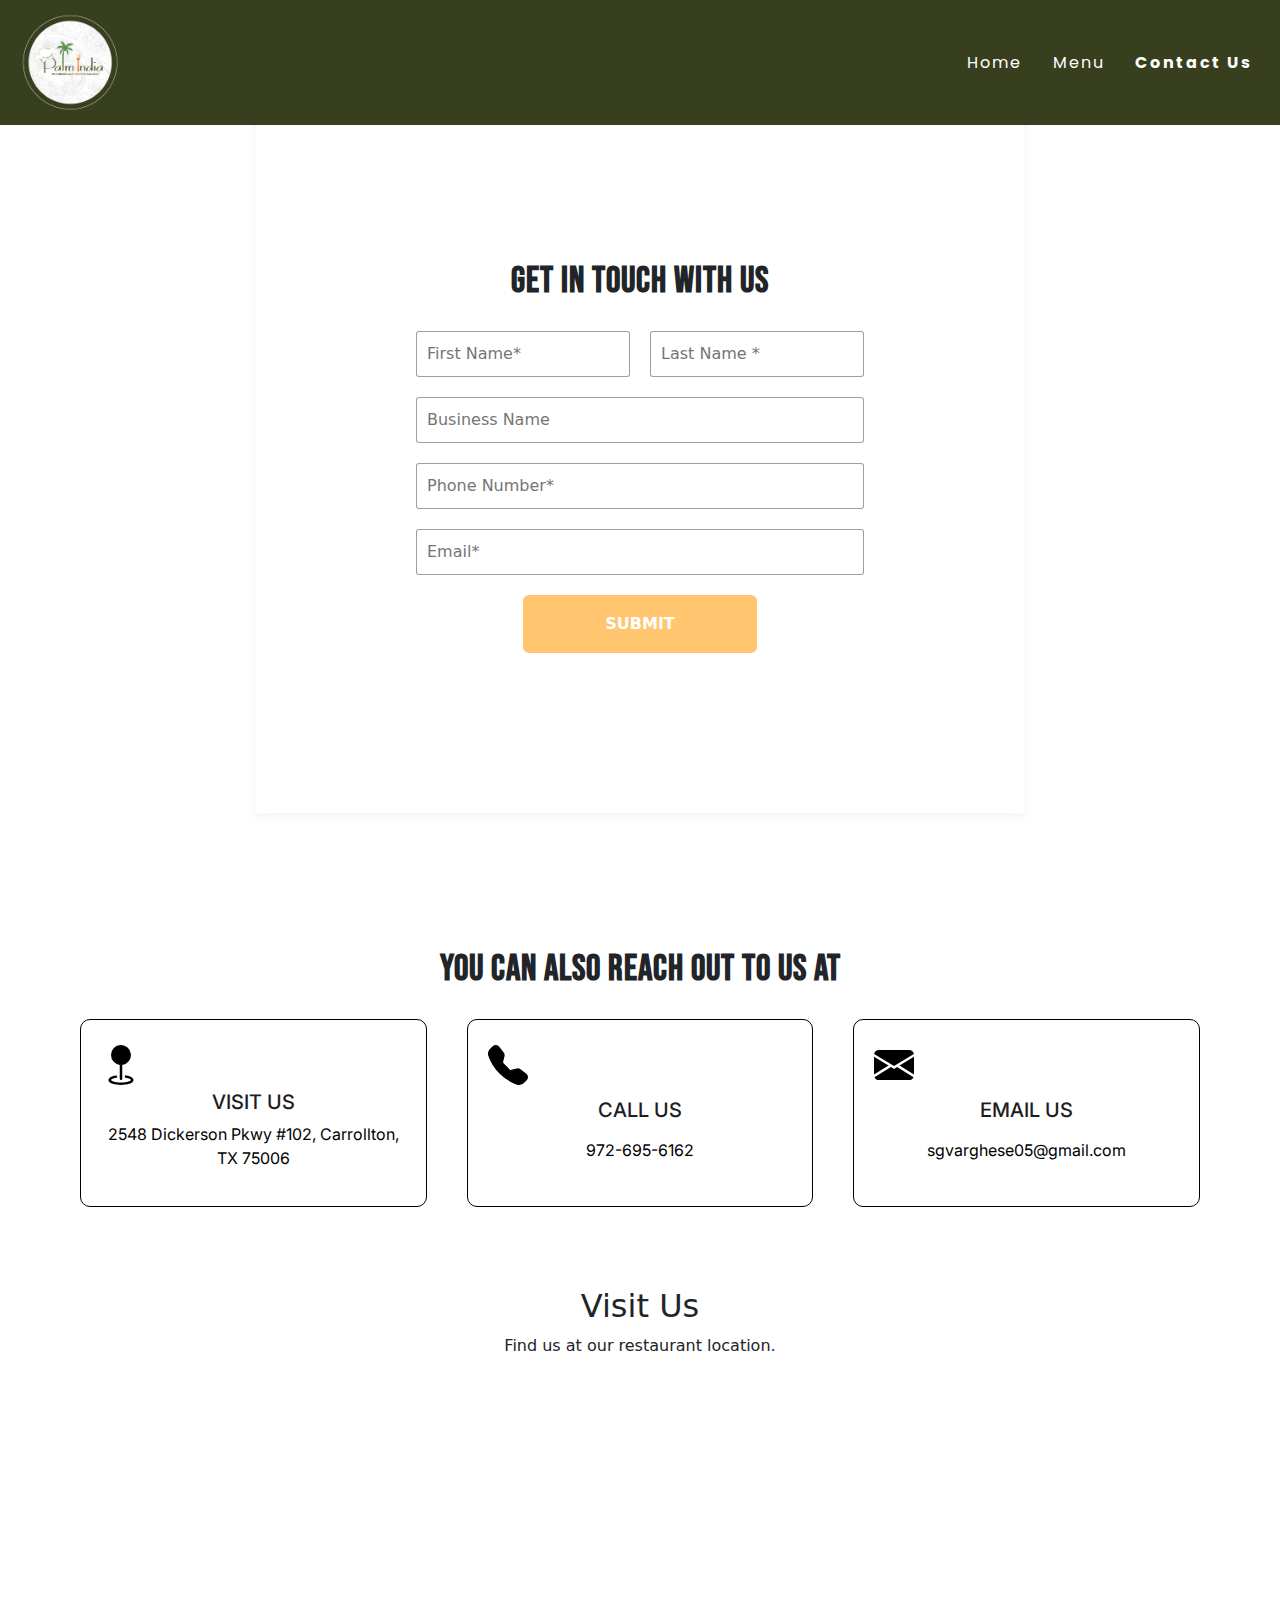
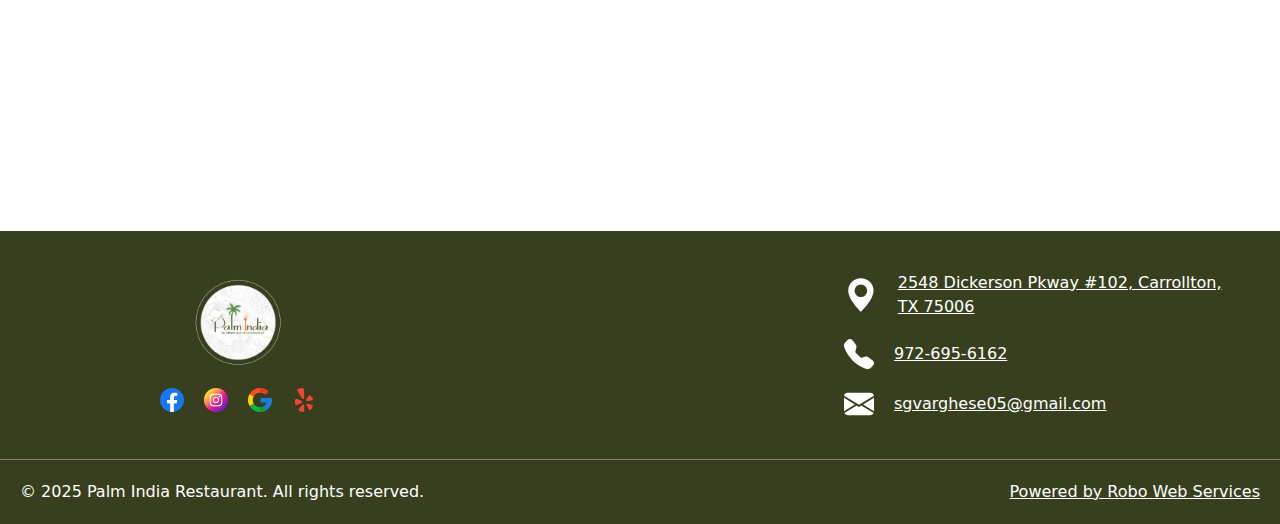
<file: contact.html>
<!DOCTYPE html>
<html lang="en">
    <head>
        <meta charset="UTF-8">
        <meta name="viewport" content="width=device-width, initial-scale=1.0">
        <title>Palm India</title>
        <link rel="preconnect" href="https://fonts.googleapis.com">
        <link rel="preconnect" href="https://fonts.gstatic.com" crossorigin>
        <link href="https://fonts.googleapis.com/css2?family=Bebas+Neue&family=Inter:ital,opsz,wght@0,14..32,100..900;1,14..32,100..900&family=Poppins:ital,wght@0,100;0,200;0,300;0,400;0,500;0,600;0,700;0,800;0,900;1,100;1,200;1,300;1,400;1,500;1,600;1,700;1,800;1,900&display=swap" rel="stylesheet">
        <link href="https://cdn.jsdelivr.net/npm/bootstrap@5.3.3/dist/css/bootstrap.min.css" rel="stylesheet" integrity="sha384-QWTKZyjpPEjISv5WaRU9OFeRpok6YctnYmDr5pNlyT2bRjXh0JMhjY6hW+ALEwIH" crossorigin="anonymous">
        <link rel="stylesheet" href="https://cdn.jsdelivr.net/npm/bootstrap-icons/font/bootstrap-icons.css">
        <link rel="stylesheet" href="assets/css/styles.css">
    </head>
<body>
     <nav class="navbar navbar-expand-lg bg-body-tertiary nav sticky-top">
        <div class="container-fluid">
        <!-- Logo on the left -->
        <a class="navbar-brand" href="index.html">
            <img src="/assets/imgs/a2b5fe31-f4cd-4590-8b94-4918a33076e2_logo.jpg" alt="Bootstrap" width="30" height="24">
        </a>
        <!-- Mobile menu button -->
          <button class="navbar-toggler" type="button" data-bs-toggle="collapse" data-bs-target="#navbarNav" aria-controls="navbarNav" aria-expanded="false" aria-label="Toggle navigation">
            <span class="navbar-toggler-icon"></span>
          </button>
          <!-- Navbar links, pushed to the right -->
          <div class="collapse navbar-collapse" id="navbarNav">
            <ul class="navbar-nav ms-auto">
              <li class="nav-item listLinks">
                <a class="nav-link" aria-current="page" href="index.html">Home</a>
              </li>
              <li class="nav-item listLinks">
                <a class="nav-link" href="menu.html">Menu</a>
              </li>
              <li class="nav-item listLinks">
                <a class="nav-link active" href="contact.html">Contact Us</a>
              </li>
            </ul>
          </div>
        </div>
      </nav> 

      <div id="form">
        <h3>Get in touch with us</h3>
        <form action="" class="contactForm">
            <div class="containerForm">
                <input class="firstName" type="text" name="firstName" placeholder="First Name*" required>
                <input class="lastName" type="text" name="lastName" placeholder="Last Name *" required>
            </div>
            <input class="businessName" type="text" name="businessName" placeholder="Business Name">
            <input class="phone" type="tel" name="phone" placeholder="Phone Number*" required>
            <input class="email" type="email" name="email" placeholder="Email*" required>
            <button class="btn" type="submit">Submit</button>
        </form>
      </div>

      <div class="contactUs">
        <h3>You can also reach out to us at</h3>
        <div class="map">
            <a href="https://maps.app.goo.gl/eZQq9JB1SC4KyP4p7" class="mapLink">
                <svg xmlns="http://www.w3.org/2000/svg" width="40" height="50" fill="currentColor" class="bi bi-geo-fill" viewBox="0 0 16 16">
                    <path fill-rule="evenodd" d="M4 4a4 4 0 1 1 4.5 3.969V13.5a.5.5 0 0 1-1 0V7.97A4 4 0 0 1 4 3.999zm2.493 8.574a.5.5 0 0 1-.411.575c-.712.118-1.28.295-1.655.493a1.3 1.3 0 0 0-.37.265.3.3 0 0 0-.057.09V14l.002.008.016.033a.6.6 0 0 0 .145.15c.165.13.435.27.813.395.751.25 1.82.414 3.024.414s2.273-.163 3.024-.414c.378-.126.648-.265.813-.395a.6.6 0 0 0 .146-.15l.015-.033L12 14v-.004a.3.3 0 0 0-.057-.09 1.3 1.3 0 0 0-.37-.264c-.376-.198-.943-.375-1.655-.493a.5.5 0 1 1 .164-.986c.77.127 1.452.328 1.957.594C12.5 13 13 13.4 13 14c0 .426-.26.752-.544.977-.29.228-.68.413-1.116.558-.878.293-2.059.465-3.34.465s-2.462-.172-3.34-.465c-.436-.145-.826-.33-1.116-.558C3.26 14.752 3 14.426 3 14c0-.599.5-1 .961-1.243.505-.266 1.187-.467 1.957-.594a.5.5 0 0 1 .575.411"/>
                  </svg>
                <h4 class="mapH4">Visit Us</h4>
                <p>2548 Dickerson Pkwy #102, Carrollton, TX 75006</p>
            </a>
            <a href="tel:972-695-6162" class="phoneLink">
                <svg xmlns="http://www.w3.org/2000/svg" width="40" height="50" fill="currentColor" class="bi bi-telephone-fill" viewBox="0 0 16 16">
                    <path fill-rule="evenodd" d="M1.885.511a1.745 1.745 0 0 1 2.61.163L6.29 2.98c.329.423.445.974.315 1.494l-.547 2.19a.68.68 0 0 0 .178.643l2.457 2.457a.68.68 0 0 0 .644.178l2.189-.547a1.75 1.75 0 0 1 1.494.315l2.306 1.794c.829.645.905 1.87.163 2.611l-1.034 1.034c-.74.74-1.846 1.065-2.877.702a18.6 18.6 0 0 1-7.01-4.42 18.6 18.6 0 0 1-4.42-7.009c-.362-1.03-.037-2.137.703-2.877z"/>
                  </svg>
                <h4 class="mapH4">Call Us</h4>
                <p>972-695-6162</p>
            </a>
            <a href="mailto:sgvarghese05@gmail.com" class="emailLink">
                <svg xmlns="http://www.w3.org/2000/svg" width="40" height="50" fill="currentColor" class="bi bi-envelope-fill" viewBox="0 0 16 16">
                    <path d="M.05 3.555A2 2 0 0 1 2 2h12a2 2 0 0 1 1.95 1.555L8 8.414zM0 4.697v7.104l5.803-3.558zM6.761 8.83l-6.57 4.027A2 2 0 0 0 2 14h12a2 2 0 0 0 1.808-1.144l-6.57-4.027L8 9.586zm3.436-.586L16 11.801V4.697z"/>
                  </svg>
                <h4 class="mapH4">Email Us</h4>
                <p>sgvarghese05@gmail.com</p>
            </a>
        </div>
      </div>

      <section class="mapArea">
        <h2>Visit Us</h2>
        <p>Find us at our restaurant location.</p>
        <div class="mapContainer">
            <iframe 
                src="https://www.google.com/maps/embed?pb=!1m18!1m12!1m3!1d6693.645621379026!2d-96.9194318!3d32.982076299999996!2m3!1f0!2f0!3f0!3m2!1i1024!2i768!4f13.1!3m3!1m2!1s0x864c25ff386bcc19%3A0xc0527551f6e63b31!2s2548%20Dickerson%20Pkwy%2C%20Carrollton%2C%20TX%2075006!5e0!3m2!1sen!2sus!4v1741971450991!5m2!1sen!2sus" 
                width="100%" 
                height="450" 
                style="border:0;" 
                allowfullscreen="" 
                loading="lazy" 
                referrerpolicy="no-referrer-when-downgrade">
            </iframe>
        </div>
      </section>
    
      <!-- Footer -->
     <footer id="footer">
        <div class="footerLogo">
          <img src="assets/imgs/a2b5fe31-f4cd-4590-8b94-4918a33076e2_logo.jpg" alt="">
          <div class="socials">
            <a href="https://www.facebook.com/PalmIndiaPIR" target="_blank" class="facebook">
              <img src="assets/imgs/facebook.png" alt="">
            </a>
            <a href="https://www.instagram.com/palmindiarestaurantcarrollton/">
              <img src="assets/imgs/instagram.png" alt="">
            </a>
            <a href="https://www.google.com/search?q=Palm+India+Restaurant&stick=H4sIAAAAAAAA_-NgU1I1qLAwM0k2Mk01tLQ0S0o2NjW3MqgwSUxLNE80TzNNMkuzTLNMXsQqGpCYk6vgmZeSmagQlFpcklhalJhXAgBCLXYcQQAAAA&hl=en-GB&mat=CWfEMK6BXPcfElYB8pgkaMxcMENQGehOXhDz8MzqfqLq-Fv4XmoRWlN-kKAM9krzChcykImclRARtLzA2Gc4pO2wdLiYH_Dvg5JKYD6JYCkfawpwYeffpwh_dIni-gvJqw&authuser=0">
              <img src="assets/imgs/google.png" alt="">
            </a>
            <a href="https://www.yelp.com/biz/palm-india-restaurant-carrollton">
              <img src="assets/imgs/yelp.png" alt="">
            </a>
          </div>
        </div>
        <div class="contact">
          <a href="https://www.google.com/maps/place/2548+Dickerson+Pkwy,+Carrollton,+TX+75006/@32.9820763,-96.9194318,17z/data=!3m1!4b1!4m6!3m5!1s0x864c25ff386bcc19:0xc0527551f6e63b31!8m2!3d32.9820763!4d-96.9194318!16s%2Fg%2F11b8v4mksn?entry=ttu&g_ep=EgoyMDI1MDMwMy4wIKXMDSoJLDEwMjExNDU1SAFQAw%3D%3D">
            <svg xmlns="http://www.w3.org/2000/svg" width="40" height="40" fill="currentColor" class="bi bi-geo-alt-fill " viewBox="0 0 16 16">
              <path d="M8 16s6-5.686 6-10A6 6 0 0 0 2 6c0 4.314 6 10 6 10m0-7a3 3 0 1 1 0-6 3 3 0 0 1 0 6"/>
            </svg>2548 Dickerson Pkway #102, Carrollton, TX 75006
          </a>
          <a href="tel:972-695-6162">
            <svg xmlns="http://www.w3.org/2000/svg" width="30" height="30" fill="currentColor" class="bi bi-telephone-fill" viewBox="0 0 16 16">
              <path fill-rule="evenodd" d="M1.885.511a1.745 1.745 0 0 1 2.61.163L6.29 2.98c.329.423.445.974.315 1.494l-.547 2.19a.68.68 0 0 0 .178.643l2.457 2.457a.68.68 0 0 0 .644.178l2.189-.547a1.75 1.75 0 0 1 1.494.315l2.306 1.794c.829.645.905 1.87.163 2.611l-1.034 1.034c-.74.74-1.846 1.065-2.877.702a18.6 18.6 0 0 1-7.01-4.42 18.6 18.6 0 0 1-4.42-7.009c-.362-1.03-.037-2.137.703-2.877z"/>
            </svg></i> 972-695-6162
          </a>
          <a href="mailto:sgvarghese05@gmail.com">
            <svg xmlns="http://www.w3.org/2000/svg" width="30" height="30" fill="currentColor" class="bi bi-envelope-fill" viewBox="0 0 16 16">
              <path d="M.05 3.555A2 2 0 0 1 2 2h12a2 2 0 0 1 1.95 1.555L8 8.414zM0 4.697v7.104l5.803-3.558zM6.761 8.83l-6.57 4.027A2 2 0 0 0 2 14h12a2 2 0 0 0 1.808-1.144l-6.57-4.027L8 9.586zm3.436-.586L16 11.801V4.697z"/>
            </svg>sgvarghese05@gmail.com
          </a>
        </div>

      </footer>
      <div class="closingLiner">
        <p>&copy 2025 Palm India Restaurant. All rights reserved.</p>
        <a href="https://robinmathew.dev" target="_blank">Powered by Robo Web Services</a>
      </div> 


<script src="https://cdn.jsdelivr.net/npm/bootstrap@5.3.3/dist/js/bootstrap.bundle.min.js" integrity="sha384-YvpcrYf0tY3lHB60NNkmXc5s9fDVZLESaAA55NDzOxhy9GkcIdslK1eN7N6jIeHz" crossorigin="anonymous"></script>
<script src="assets/js/app.js"></script>
</body>
</html>
</file>
<file: assets/css/styles.css>
html, body {
    width: 100vw;
    overflow-x: hidden;
}

.nav {
    background-color: rgb(56, 63, 30) !important;
    font-family: "Poppins", sans-serif;
    display: flex;
    justify-content: space-between;
    align-items: center;
    padding: 8px 20px;
    position: fixed;
    top: 0;
    width: 100%;
    z-index: 99;
}

.container, .container-fluid {
    padding-left: 0;
    padding-right: 0;
}

.navbar-brand img {
    width: 100px;
    height: auto;
}

.navbar-nav {
    display: flex;
    justify-content: space-between;
    gap: 15px;
    align-items: center;
}

.active {
    color: rgb(255, 255, 255);
    font-size: 16px;
    letter-spacing: 2px;
    text-align: center;
    font-weight: 700 !important;
}

.listLinks a {
    color: white !important;
    font-size: 16px;
    font-weight: 400;
    letter-spacing: 2px;
    text-align: center;
}

#carouselExample {
    width: 100%;
    max-width: 100vw;
    overflow: hidden;
}

.carousel {
    margin-top: 120px;
}

.carousel-item {
    transition: transform 2.5s ease-in-out;
    width: 100vw;
}

.carouselPic {
   width: 100%;
   height: 70vh;
   object-fit: cover;
}

#about {
    padding: 2.5rem;
    display: flex;
    align-items: center;
    justify-content: space-between;
    gap: 40px;
}



/* Left Side (images) */
.aboutImages {
    display: flex;
    width: 50%;
    justify-content: space-between;
    gap: 20px;
}

.aboutImages img {
    width: 50%;
    height: auto;
    border-radius: 10px;
    object-fit: cover;
}

/* Right side (text) */
.aboutText {
    width: 50%;
    text-align: center;
    margin: auto;
}

.aboutText h3 {
    font-size: 52px;
    font-weight: 700;
    font-family: "Bebas Neue", sans-serif;
    letter-spacing: 1px;
}

.aboutText p {
    font-size: 14px;
    line-height: 1.5;
    color: gray;
    letter-spacing: .15rem;
}

.aboutBtn {
    padding: 10px 20px;
    margin: 10px auto auto;
    font-size: 16px;
    font-weight: 500;
    background-color: #ff9f10;
    color: #fff;
    border: 2px solid #ff9f10;
    cursor: pointer;
    border-radius: 5px;
    transition: background 0.3s;
}

.aboutBtn:hover {
    background-color: #e76e3d;
}

#quote {
    background-position: center center;
    background-repeat: no-repeat;
    background-size: cover;
    padding: 2.5rem;
    display: grid;
    margin: auto;
}

.quotation {
    font-size: 180px;
    height: 125px;
    color: #ff9f10;
}

.quoteH3 {
    text-align: center;
    color: #004225;
    text-transform: uppercase !important;
    font-size: 40px;
    letter-spacing: 1px;
    font-family: "Bebas Neue", sans-serif;
}

.pCite {
    text-align: center;
    color: #0c0c0c;
    font-size: 30px;
    font-family: "Bebas Neue", sans-serif;
    letter-spacing: 1px;
}

.quotationEnd {
    color: #ff9f10;
    font-size: 180px;
    height: 125px;
    text-align: end;
    position: relative;
    top: -30px;
    margin-top: -80px;
}

#services {
    padding: 2.5rem;
    display: flex;
    align-items: center;
    justify-content: space-between;
    gap: 40px;
}

.serviceImgs {
    display: flex;
    width: 50%;
    justify-content: space-between;
    gap: 20px;
}

.serviceImgs img {
    width: 50%;
    height: auto;
    border-radius: 10px;
    object-fit: cover;
}

.serviceOfferings {
    display: grid;
    grid-template-columns: repeat(2, 1fr);
    grid-template-rows: auto auto;
    gap: 20px;
    width: 50%;
    text-align: center;
    height: auto;
    margin: auto;
}

.offering:nth-child(1) {
    grid-column: 1 /2 ;
    grid-row: 1 / 2;
}

.offering:nth-child(2) {
    grid-column: 2 / 3;
    grid-row: 1 / 2;
}

.offering:nth-child(3) {
    grid-column: 1 / 3;
    grid-row: 2 / 3;
    justify-self: center;
}

#favorites {
    padding: 50px;
}

.favDishes {
    text-align: center;
    font-size: 52px;
    font-weight: 700;
    font-family: "Bebas Neue", sans-serif;
    letter-spacing: 1px;
    color: #333333;
    margin: 20px 0 10px;
}

.favoritesContainer {
    display: flex;
    justify-content: center;
    flex-wrap: wrap;
    gap: 30px;
    padding: 40px;
}
.item:hover {
    box-shadow: 0 2px 5px -1px #32325d40;
}

.item {
    flex-grow: 0;
    flex-shrink: 0;
    flex-basis: 45%;
    max-width: 45%;
    display: flex;
    gap: 20px;
    justify-content: end;
    align-items: center;
    padding: 10px;
    border-radius: 10px;
    box-shadow: 0 1px 4px #00000029;
}

.img {
    width: 15%;
}

.img img {
    width: 100%;
    height: 5rem;
    object-fit: cover;
    border-radius: 10px;
}

.itemName {
    width: 85%;
    display: grid;
    align-items: center;
}

.itemName div {
    display: flex;
    justify-content: space-between;
    align-items: center;
    gap: 20px;
}

.itemName div h3 {
    color: #000;
    font-size: 20px;
    text-transform: uppercase;
    font-weight: 600;
    margin: 0;
}

.itemName div span {
    color: #000;
    font-size: 18px;
    font-weight: 600;
}

.itemName p {
    font-size: 14px;
    color: #444343;
    margin: 0;
}

#footer {
    padding: 2.5rem;
    display: flex;
    gap: 20px;
    justify-content: space-between;
    align-items: center;
    background-color: rgb(56, 63, 30);
}

.footerLogo {
    width: 33%;
    display: grid;
    gap: 20px;
}

.footerLogo img {
    width: 90px;
    margin: auto;
}

.socials {
    display: flex;
    justify-content: center;
    gap: 20px;
    align-items: center;
}
.socials a img {
    width: 1.5rem;
    height: 1.5rem;
    object-fit: contain;
    margin: auto;
}

.contact {
    width: 33%;
    display: grid;
    gap: 20px;
}

.contact a {
    color: #fff;
    display: flex;
    align-items: center;
    gap: 20px;
}

.closingLiner {
    display: flex;
    justify-content: space-between;
    align-items: center;
    gap: 20px;
    padding: 20px;
    border-top: 1px solid gray;
    background-color: rgb(56, 63, 30);
}
.closingLiner p {
    color: #fff;
    margin: 0;
}

.closingLiner a {
    color: #fff;
    margin: 0;
}

/* ============================
/* Responsive Design */

@media (max-width: 575px) {
    .carouselPic {
        height: 200px;
    }
    #about {
        flex-direction: column;
        align-items: center;
        text-align: center;
        padding: 20px;
        gap: 20px;
    }
    .aboutImages {
        width: 100%;
        flex-direction: column;
        align-items: center;
        gap: 15px;
    }
    .aboutImages img {
        width: 90%;
        max-width: 300px;
        
    }
    .aboutText {
        width: 100%;
        text-align: center;
        padding: 10px;
    }
    .aboutText h3 {
        font-size: 36px;
    }
    .aboutText p {
        font-size: 14px;
        line-height: 1.5;
        padding: 0 10px;
    }
    .aboutBtn {
        width: 80%;
        padding: 12px;
        font-size: 16px;
    }
}

/* Responsive Design */
@media (max-width: 768px) {
    #about {
        flex-direction: column;
        align-items: center;
        text-align: center;
        padding: 20px;
        gap: 20px;
    }
   
    .aboutImages {
        width: 100%;
        flex-direction: column;
        align-items: center;
        gap: 15px;
    }
    .aboutImages img {
        width: 80%;
    }
    .aboutText {
        width: 100%;
        text-align: center;
        padding: 20px;
    }
    #services {
        flex-direction: column;
        align-items: center;
        text-align: center;
        padding: 20px;
        gap: 20px;
    }

    .serviceImgs {
        width: 100%;
        flex-direction: column;
        align-items: center;
        gap: 15px;
    }
    .serviceImgs img {
        width: 90%;
        max-width: 300px;
    }
    .serviceOfferings {
        display: grid;
        grid-template-columns: 1fr 1fr;
        grid-template-rows: auto autoc;
        gap: 10px;
        width: 90%;
        max-width: 400px;
        margin: auto;
    }
    .offering {
        background: white;
        padding: 15px;
        border-radius: 10px;
        box-shadow: 0 1px 4px #00000029;
        display: flex;
        flex-direction: column;
        align-items: center;
    }
    .offering img {
        width: 50px;
        height: 50px;
    }
    .offering h3 {
        font-size: 18px;
        font-weight: 600;
        margin: 10px 0;
    }
    .offering:nth-child(1) {
        grid-column: 1 / 2;
        grid-row: 1 / 2;
    }
    .offering:nth-child(2) {
        grid-column: 2 / 3;
        grid-row: 1 / 2;
    }
    .offering:nth-child(3) {
        grid-column: 1 / 3;
        grid-row: 2 / 3;
        justify-self: center;
        width: 80%;
    }

    .favoritesContainer {
        flex-direction: column;
        align-items: center;
        width: 100%;
    }
    .item {
        width: 90%;
        max-width: 500px;
        padding: 15px;
        flex-direction: column;
        align-items: center;
        text-align: center;
        border-radius: 10px;
        box-shadow: 0 1px 4px #00000029;
    }
    .img {
        width: 100%;
        padding: 10px;
    }
    .img img {
        width: 100%;
        height: auto;
        max-height: 250px;
        object-fit: cover;
        border-radius: 10px;
    }

    .itemName {
        width: 100%;
        display: flex;
        flex-direction: column;
        align-items: center;
        padding: 10px;
    }
    .itemName div {
        display: flex;
        /* justify-content: space-between; */
        align-items: center;
        flex-direction: column;
        gap: 10px;
    }
    .itemName h3 {
        font-size: 22px;
        font-weight: 600;
        margin: 5px 0;
    }
    .itemName span {
        font-size: 18px;
        font-weight: 600;
        color: #000;
    }
    #footer {
        flex-direction: column;
        align-items: center;
        text-align: center;
        padding: 2rem 1rem;
        gap: 30px;
    }
    .footerLogo {
        width: 100%;
    }
    .socials {
        justify-content: center;
        flex-wrap: wrap;
    }
    .contact {
        width: 100%;
        text-align: center;
        /* width: 33%; */
        display: flex;
        flex-direction: column;
        align-items: center;
        gap: 20px;
    }
    .contact a {
        /* justify-content: center; */
        color: #fff;
        display: flex;
        align-items: center;
        gap: 15px;
        text-decoration: none;
        justify-content: center;
    }
    .contact a:first-child {
        gap: 5px;
    }
    .contact svg {
        width: 40px;
        height: 40px;
        flex-shrink: 0;
    }
 
    .closingLiner {
        flex-direction: column;
        text-align: center;
        gap: 10px;
    }

}

@media (min-width: 576px) and (max-width: 767px) {
    #services {
        flex-direction: column;
        align-items: center;
        text-align: center;
        padding: 20px;
        gap: 20px;
    }
    .serviceImgs {
        width: 100%;
        flex-direction: column;
        align-items: center;
        gap: 15px;
    }
    .serviceImgs img {
        width: 80%;
        /* max-width: 300px; */
    }
    .serviceOfferings {
        padding-top: 40px;
    }
}

@media (max-width: 575px) {
    #services {
        flex-direction: column;
        align-items: center;
        text-align: center;
        padding: 20px;
        gap: 20px;
    }
    .serviceImgs {
        width: 100%;
        flex-direction: column;
        align-items: center;
        gap: 15px;
    }
    .serviceImgs img {
        width: 90%;
        max-width: 300px;
    }
}

@media (max-width: 430px) {
    .quotation {
        /* top: 0;
        margin-top: 20px;
        display: block; */
        /* margin-top: -30px; */
        position: relative;
        top: -20px;
        left: -20px;
    }
    .quotationEnd {
        top: 0;
        /* margin-top: 20px; */
        /* text-align: center; */
        /* display: block; */
    }
}

/* Menu page */
.main {
    background-color: rgb(255, 159, 16);
}
.menu {
    width: 100%;
    max-width: 100vw;
    overflow: hidden;
}

.mainImg img {
    width: 100%;
    height: 70vh;
    object-fit: cover;
}

.mainText {
    top: 250px;
    position: absolute;
    text-align: center;
    margin-left: auto;
    margin-right: auto;
    width: 100%;
}

.mainText h3 {
    color: #fff;
    font-size: 70px;
    font-family: "Bebas Neue", sans-serif;
}

.mainMenu {
    padding-top: 35px;
}

.menuOptions {
    margin: 20px 110px;
    display: flex;
    flex-wrap: wrap;
    border: 1px solid #263a00;
    padding: 10px;
    justify-content: center;
}

.menuBtns {
    display: flex;
    margin-top: auto;
    margin-bottom: auto;
}

.all {
    margin: 10px;
    background: #0000;
    border: 1px solid;
}
.highlight {
    background-color: #263a00;
    color: #fff;
}

.divider {
    display: flex;
    margin-top: auto;
    margin-bottom: auto;
}
.exp {
    padding-left: 100px;
    padding-right: 100px;
}

.menuSections {
    padding-left: 100px;
    padding-right: 100px;
}

/* #appetizers {

} */

.sectionText {
    display: flex;
    justify-content: space-between;
}
.sectionText h3 {
    font-family: "Bebas Neue", sans-serif;
    font-size: 40px;
    font-weight: 600;
}

.png {
    display: flex;
    justify-content: flex-start;
}

.openCloseBtn {
    display: flex;
}

.openClose {
    padding: 0 17px;
    margin-top: auto;
    margin-bottom: auto;
    border-radius: 50%;
    font-size: 30px;
    background-color: initial;
}

.inner-wrapper {
    overflow: hidden;
    max-height: none;
    transition: max-height 0.3s ease-out;
}
.inner-container {
    display: flex;
    flex-wrap: wrap;
    padding: 20px 0;
    /* overflow: hidden;
    max-height: 0;
    transition: max-height 0.3s ease-out; */
}

.main-container {
    flex: 0 0 23%;
    max-width: 23%;
    text-align: center;
    margin: 25px 10px;
}

.logo {
    width: 100%;
    margin-bottom: 10px;
}

.logo img {
    border-radius: 8px;
    width: 100%;
    height: 150px;
    object-fit: cover;
}

.content h3 {
    font-size: 20px;
    text-transform: uppercase;
    font-weight: 600;
    text-align: center;
    overflow-wrap: break-word;
    font-family: "Bebas Neue", sans-serif;
    letter-spacing: 2px;
}

.content p {
    color: #444343;
    margin-bottom: 20px;
}

.content p span {
    font-size: 20px;
    font-weight: 600;
}
.comboP {
    color: #444343;
    margin-bottom: 20px;
    font-size: 13px;
}

.menuSections {
    scroll-margin-top: 120px;
}

@media screen and (max-width: 1024px) {
    .mainText h3 {
        font-size: 50px;
    }
    .menuOptions {
        margin: 10px;
        flex-wrap: wrap;
        padding: 5px;
    }
    .menuBtns {
        flex: 1 1 45%;
        text-align: center;
    }
}
@media screen and (max-width: 768px) {
    .mainText h3 {
        font-size: 40px;
    }
    .menuOptions {
        flex-direction: column;
        align-items: center;
        text-align: center;
    }
    .menuBtns {
        flex: 1 1 100%;
    }
    .menuSections {
        padding: 10px;
    }
    .main-container {
        flex: 0 0 45%;
        max-width: 45%;
    }
}
@media screen and (max-width: 480px) {
    .mainText h3 {
        font-size: 30px;
    }
    .menuOptions {
        margin: 5px;
        padding: 5px;
    }
    .menuBtns {
        flex: 1 1 100%;
    }
    .main-container {
        flex: 0 0 100%;
        max-width: 100%;
    }
    .content h3 {
        font-size: 18px;
    }
    .content p span {
        font-size: 16px;
    }
}

/* Contact Us page */
#form {
    display: grid;
    gap: 20px;
    margin: auto;
    max-width: 60%;
    box-shadow: 0 3px 9px #c8d1e240;
    padding: 10rem;
    margin-top: 100px;
}

#form h3 {
    font-size: 36px;
    text-align: center;
    text-transform: uppercase;
    font-weight: 600;
    font-family: 'Bebas Neue', sans-serif;
    letter-spacing: 1px;
}
.contactForm {
    display: grid;
    gap: 20px;
}

.containerForm {
    display: flex;
    gap: 20px;
}

.firstName {
    width: 50%;
    border: 1px solid #3d464d85;
    border-radius: 3px;
    padding: 10px;
}

.lastName {
    width: 50%;
    border: 1px solid #3d464d85;
    border-radius: 3px;
    padding: 10px;
}

.businessName {
    border: 1px solid #3d464d85;
    border-radius: 3px;
    padding: 10px;
}

.phone {
    border: 1px solid #3d464d85;
    border-radius: 3px;
    padding: 10px;
}

.email {
    border: 1px solid #3d464d85;
    border-radius: 3px;
    padding: 10px;
}

.btn {
    opacity: .6;
    background-color: #ff9f10;
    font-size: 16px;
    font-weight: 800;
    color: #fff;
    text-transform: uppercase;
    border: 2px solid #ff9f10;
    padding: 15px 80px;
    margin: auto;
    cursor: default !important;
}

.contactUs {
    margin-top: 55px;
    font-family: 'Inter', sans-serif;

    padding: 5rem;
    display: grid;
    gap: 20px;
}

.contactUs h3 {
    font-size: 36px;
    text-align: center;
    text-transform: uppercase;
    font-weight: 600;
    font-family: 'Bebas Neue', sans-serif;
    letter-spacing: 1px;
}

.map {
    display: flex;
    justify-content: space-around;
    gap: 40px;
}

.map a {
    text-decoration: none;
    padding: 20px;
    border: 1px solid #000;
    border-radius: 10px;
    text-align: center;
    width: 33%;
    color: #000;
    display: grid;
}

.bi {
    
    margin: 0;
}

.mapH4 {
    color: #1e1e1e;
    font-size: 20px;
    text-align: center;
    text-transform: uppercase;
    font-weight: 500;
}

.mapArea {
    text-align: center;
}
@media (max-width: 768px) {
    #form {
        max-width: 90%;
        padding: 2rem;
        text-align: center;
    }
    #form h3 {
        font-size: 28px;
        text-align: center;
        display: block;
        margin-bottom: 10px;
    }
    .containerForm {
        flex-direction: column;
        gap: 10px;
    }
    .firstName, .lastName {
        width: 100%;
    }
    .contactUs {
        padding: 3rem;
    }
    .map {
        flex-direction: column;
        align-items: center;
        gap: 20px;
    }
    .map a {
        width: 100%;
    }
    .btn {
        width: 100%;
        text-align: center;
    }
    .mapContainer iframe {
        height: 300px;
    }
}
</file>
